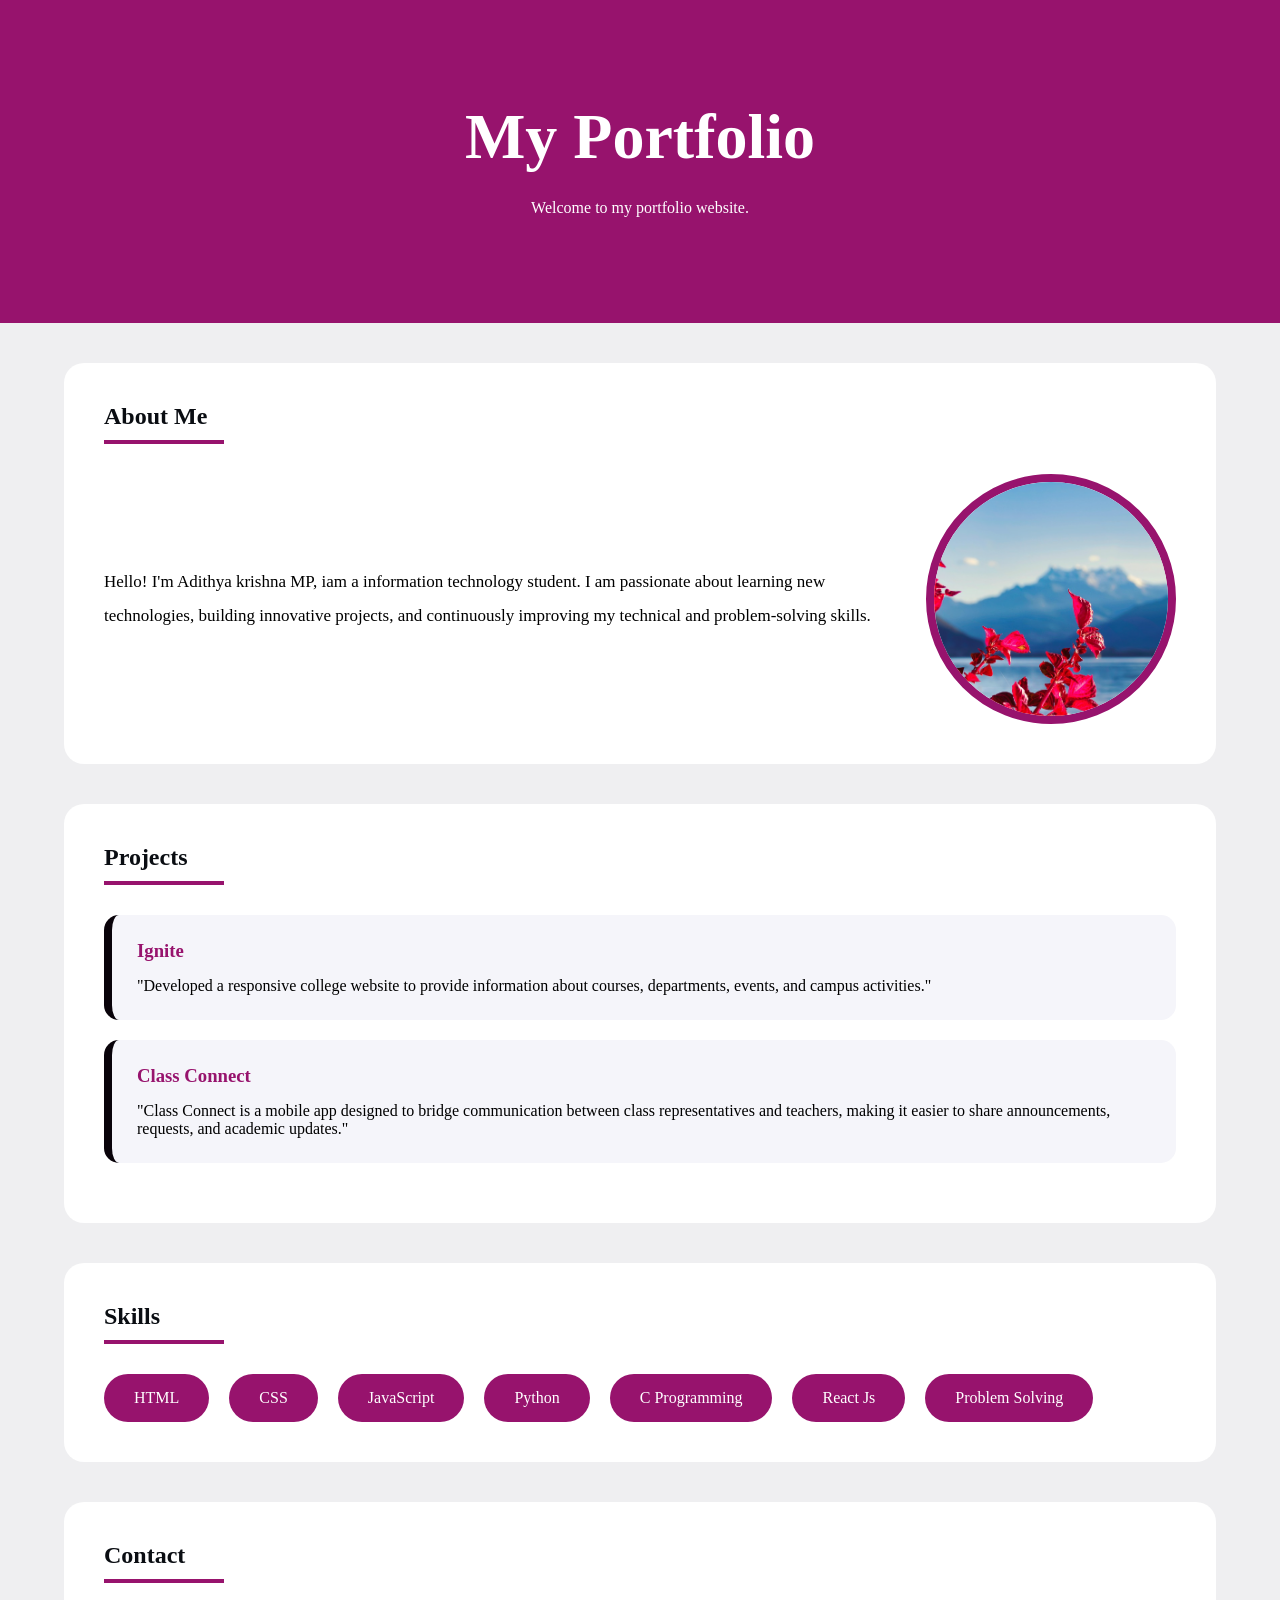
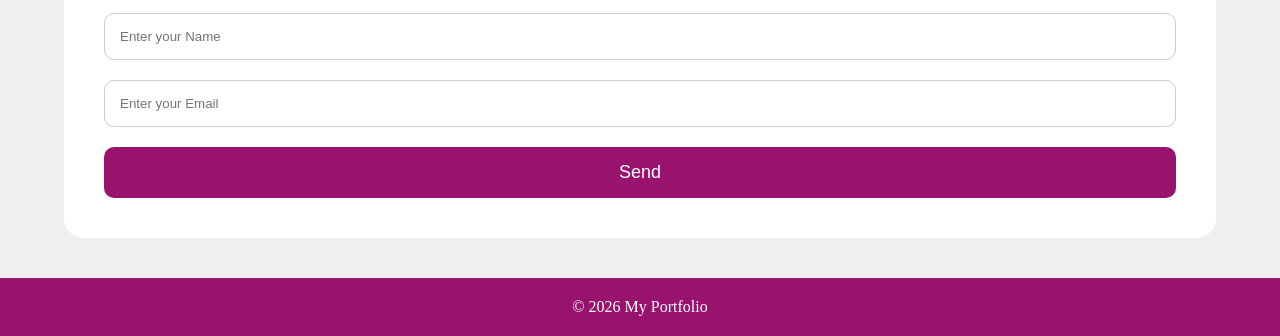
<file: index.html>
<!DOCTYPE html>
<html lang="en">
<head>
    <meta charset="UTF-8">
    <meta name="viewport" content="width=device-width, initial-scale=1.0">
    <title>My Portfolio</title>
    <link rel="stylesheet" href="style.css">
</head>
<body>

    <header class="hero">
        <h1>My Portfolio</h1>
        <p>Welcome to my portfolio website.</p>
    </header>

    <section class="card">
        <h2>About Me</h2>
        <div class="line"></div>

        <div class="about-container">
            <div class="about-text">
                <p>
                    Hello! I'm Adithya krishna MP, iam a information technology student. 
                    I am passionate about learning new technologies, building innovative projects, and continuously improving my technical and problem-solving skills.
                </p>
            </div>

            <img src="Screenshot 2026-06-14 175451.png" alt="Profile">
        </div>
    </section>

   
    <section class="card">
        <h2>Projects</h2>
        <div class="line"></div>

        <div class="project">
            <h3>Ignite</h3>
            <p>"Developed a responsive college website to provide information about courses, departments, events, and campus activities."
</p>
         </div>
        <div class="project1">
            <h3>Class Connect</h3>
            <p>"Class Connect is a mobile app designed to bridge communication between class representatives and teachers, making it easier to share announcements, requests, and academic updates."</p>
        </div>
      </section>
    
    <section class="card">
        <h2>Skills</h2>
        <div class="line"></div>

        <div class="skills">
            <span>HTML</span>
            <span>CSS</span>
            <span>JavaScript</span>
            <span>Python</span>
            <span>C Programming</span>
            <span> React Js</span>
         <span> Problem Solving</span>
        </div>
    </section>

    
    <section class="card">
        <h2>Contact</h2>
        <div class="line"></div>

        <form>
            <input type="text" placeholder="Enter your Name">
            <input type="email" placeholder="Enter your Email">
            <button>Send</button>
        </form>
    </section>

    <footer>
        © 2026 My Portfolio
    </footer>

</body>
</html>
</file>
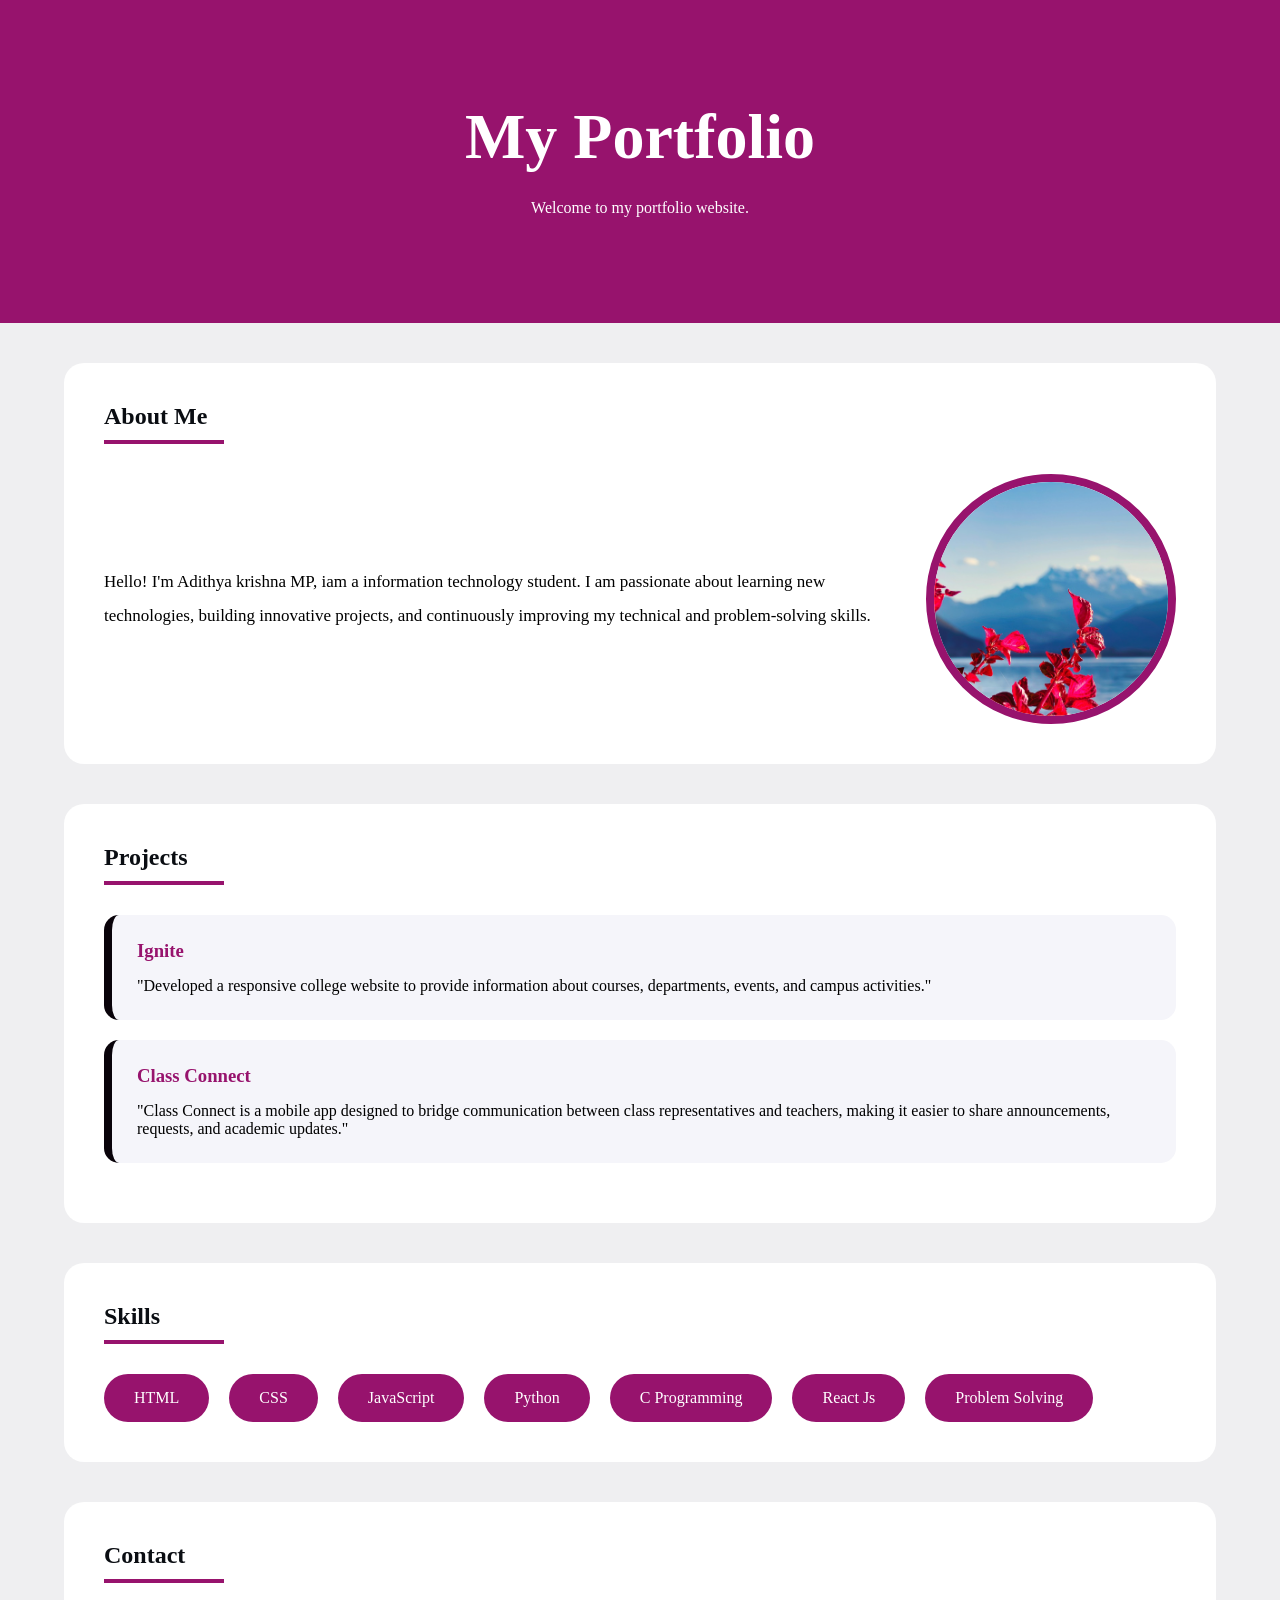
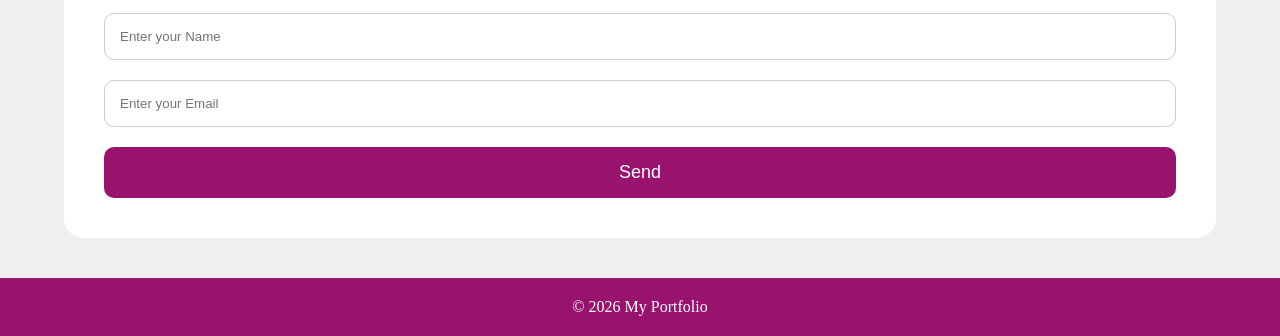
<file: hi.html>
<!DOCTYPE html>
<html lang="en">
<head>
    <meta charset="UTF-8">
    <meta name="viewport" content="width=device-width, initial-scale=1.0">
    <title>My Portfolio</title>
    <link rel="stylesheet" href="hi.css">
</head>
<body>

    <header class="hero">
        <h1>My Portfolio</h1>
        <p>Welcome to my portfolio website.</p>
    </header>

    <section class="card">
        <h2>About Me</h2>
        <div class="line"></div>

        <div class="about-container">
            <div class="about-text">
                <p>
                    Hello! I'm Adithya krishna MP, iam a information technology student. 
                    I am passionate about learning new technologies, building innovative projects, and continuously improving my technical and problem-solving skills.
                </p>
            </div>

            <img src="Screenshot 2026-06-14 175451.png" alt="Profile">
        </div>
    </section>

   
    <section class="card">
        <h2>Projects</h2>
        <div class="line"></div>

        <div class="project">
            <h3>Ignite</h3>
            <p>"Developed a responsive college website to provide information about courses, departments, events, and campus activities."
</p>
         </div>
        <div class="project1">
            <h3>Class Connect</h3>
            <p>"Class Connect is a mobile app designed to bridge communication between class representatives and teachers, making it easier to share announcements, requests, and academic updates."</p>
        </div>
      </section>
    
    <section class="card">
        <h2>Skills</h2>
        <div class="line"></div>

        <div class="skills">
            <span>HTML</span>
            <span>CSS</span>
            <span>JavaScript</span>
            <span>Python</span>
            <span>C Programming</span>
            <span> React Js</span>
         <span> Problem Solving</span>
        </div>
    </section>

    
    <section class="card">
        <h2>Contact</h2>
        <div class="line"></div>

        <form>
            <input type="text" placeholder="Enter your Name">
            <input type="email" placeholder="Enter your Email">
            <button>Send</button>
        </form>
    </section>

    <footer>
        © 2026 My Portfolio
    </footer>

</body>
</html>
</file>
<file: style.css>
*{
    margin:0;
    padding:0;
    box-sizing:border-box;
}

body{
    background:#efeff1;
    font-family:Arial, Helvetica,
    ;
}

.hero{
    background:#97136d;
    color:white;
    text-align:center;
    padding:100px 20px;
}

.hero h1{
    font-size:4rem;
    margin-bottom:20px;
}

.hero p{
    max-width:900px;
    margin:auto;
    line-height:1.8;
}

.card{
    background:white;
    margin:40px auto;
    padding:40px;
    border-radius:20px;
    width:90%;
}

h2{
    color:#0a0d12;
    margin-bottom:10px;
}

.line{
    width:120px;
    height:4px;
    background:#97136d;
    margin-bottom:30px;
}

.about-container{
    display:flex;
    justify-content:space-between;
    align-items:center;
    gap:30px;
    font-size:17px
}

 .about-container img{
    width:250px;
    height:250px;
    border-radius:50%;
    border:8px solid #97136d;
    object-fit:cover;
} 

.about-text{
    flex:1;
    line-height:2;
}
.project{
    background:#f5f5fa;
    border-left:8px solid #09030a;
    padding:25px;
    margin-bottom:20px;
    border-radius:15px;
}

.project1{
    background:#f5f5fa;
    border-left:8px solid #09030a;
    padding:25px;
    margin-bottom:20px;
    border-radius:15px;
}


.project h3,.project1 h3{
    color:#97136d;
    margin-bottom:15px;
}

.skills{
    display:flex;
    flex-wrap:wrap;
    gap:20px;
}

.skills span{
    background:#97136d;
    color:white;
    padding:15px 30px;
    border-radius:40px;
}

form{
    display:flex;
    flex-direction:column;
    gap:20px;
}

input{
    padding:15px;
    border:1px solid #ccc;
    border-radius:10px;
}

button{
    background:#97136d;
    color:white;
    border:none;
    padding:15px;
    border-radius:10px;
    font-size:18px;
    cursor:pointer;
}

footer{
    background:#97136d;
    color:white;
    text-align:center;
    padding:20px;
    margin-top:40px;
}


@media(max-width:768px){
    .about-container{
        flex-direction:column;
    }

    .hero h1{
        font-size:2.3rem;
    }

     .about-container img{
        width:200px;
        height:200px;
    } 
}
</file>
<file: hi.css>
*{
    margin:0;
    padding:0;
    box-sizing:border-box;
}

body{
    background:#efeff1;
    font-family:Arial, Helvetica,
    ;
}

.hero{
    background:#97136d;
    color:white;
    text-align:center;
    padding:100px 20px;
}

.hero h1{
    font-size:4rem;
    margin-bottom:20px;
}

.hero p{
    max-width:900px;
    margin:auto;
    line-height:1.8;
}

.card{
    background:white;
    margin:40px auto;
    padding:40px;
    border-radius:20px;
    width:90%;
}

h2{
    color:#0a0d12;
    margin-bottom:10px;
}

.line{
    width:120px;
    height:4px;
    background:#97136d;
    margin-bottom:30px;
}

.about-container{
    display:flex;
    justify-content:space-between;
    align-items:center;
    gap:30px;
    font-size:17px
}

 .about-container img{
    width:250px;
    height:250px;
    border-radius:50%;
    border:8px solid #97136d;
    object-fit:cover;
} 

.about-text{
    flex:1;
    line-height:2;
}
.project{
    background:#f5f5fa;
    border-left:8px solid #09030a;
    padding:25px;
    margin-bottom:20px;
    border-radius:15px;
}

.project1{
    background:#f5f5fa;
    border-left:8px solid #09030a;
    padding:25px;
    margin-bottom:20px;
    border-radius:15px;
}


.project h3,.project1 h3{
    color:#97136d;
    margin-bottom:15px;
}

.skills{
    display:flex;
    flex-wrap:wrap;
    gap:20px;
}

.skills span{
    background:#97136d;
    color:white;
    padding:15px 30px;
    border-radius:40px;
}

form{
    display:flex;
    flex-direction:column;
    gap:20px;
}

input{
    padding:15px;
    border:1px solid #ccc;
    border-radius:10px;
}

button{
    background:#97136d;
    color:white;
    border:none;
    padding:15px;
    border-radius:10px;
    font-size:18px;
    cursor:pointer;
}

footer{
    background:#97136d;
    color:white;
    text-align:center;
    padding:20px;
    margin-top:40px;
}


@media(max-width:768px){
    .about-container{
        flex-direction:column;
    }

    .hero h1{
        font-size:2.3rem;
    }

     .about-container img{
        width:200px;
        height:200px;
    } 
}
</file>
